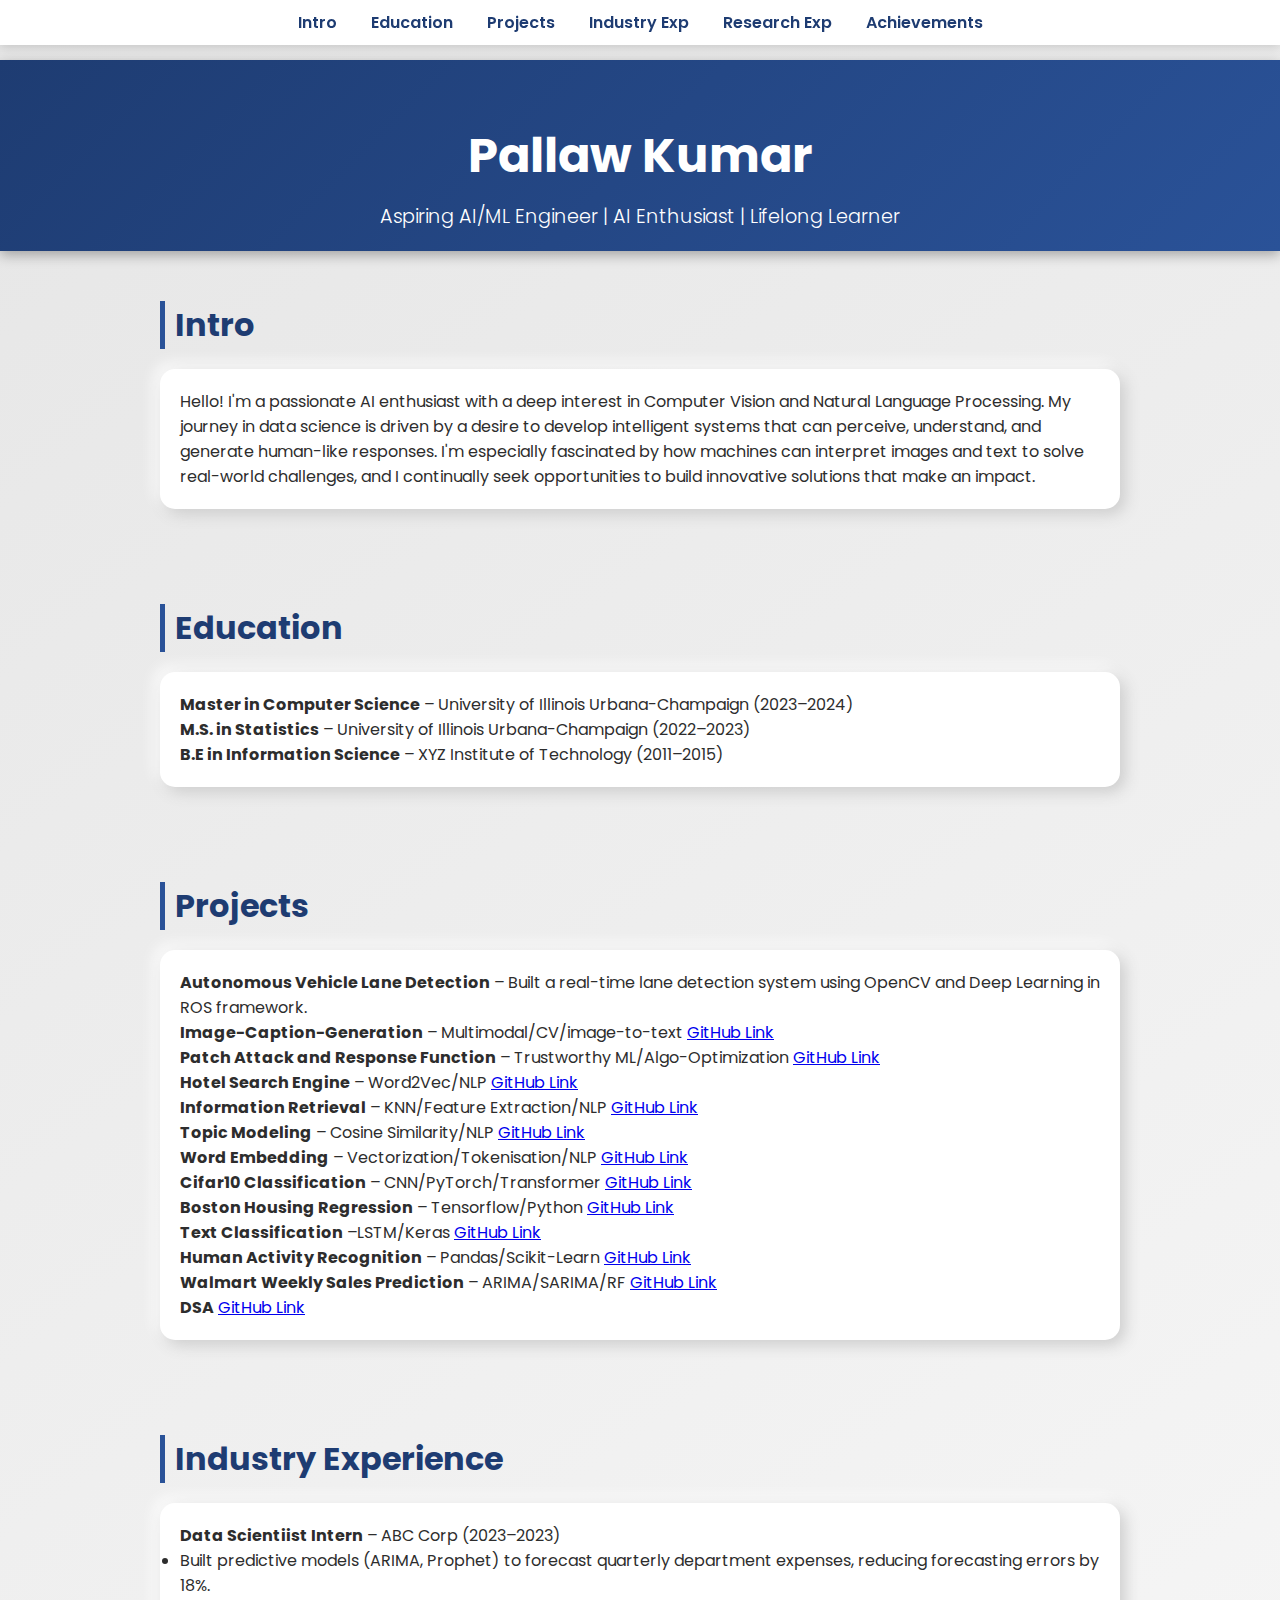
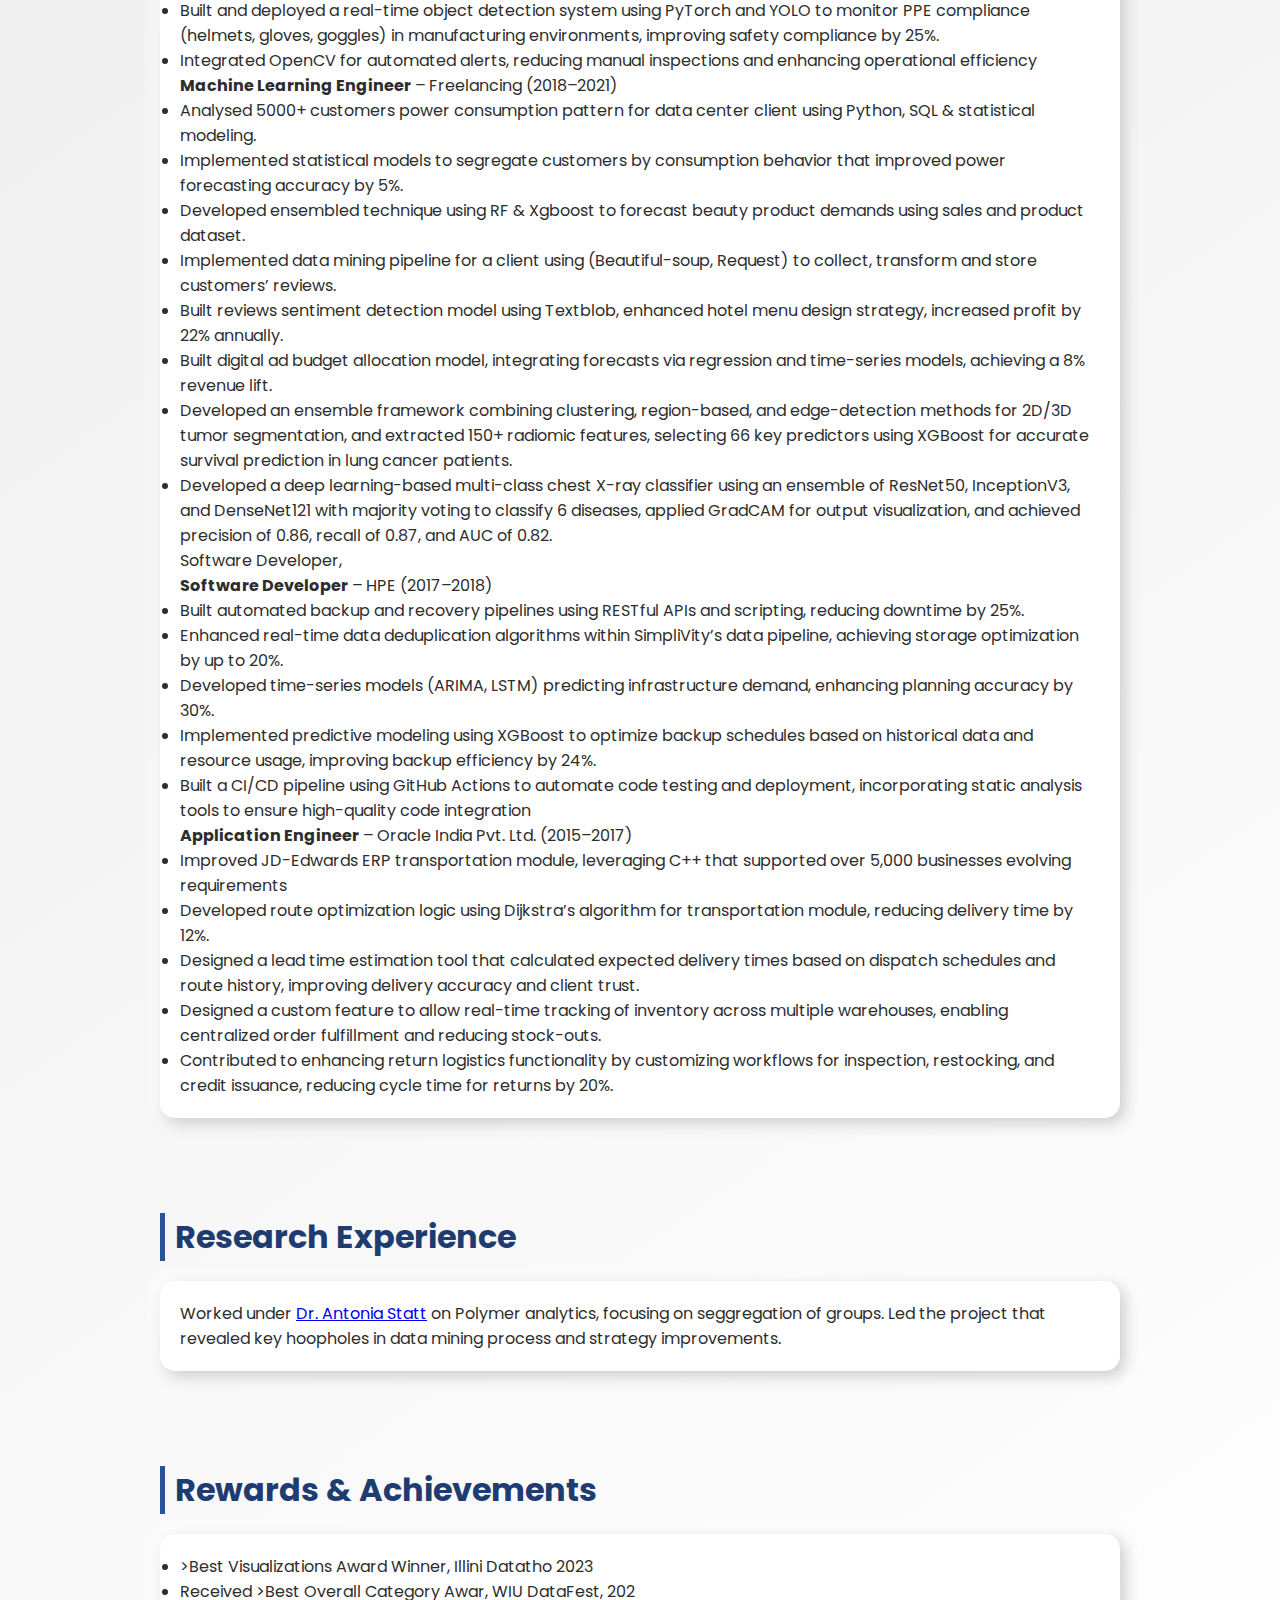
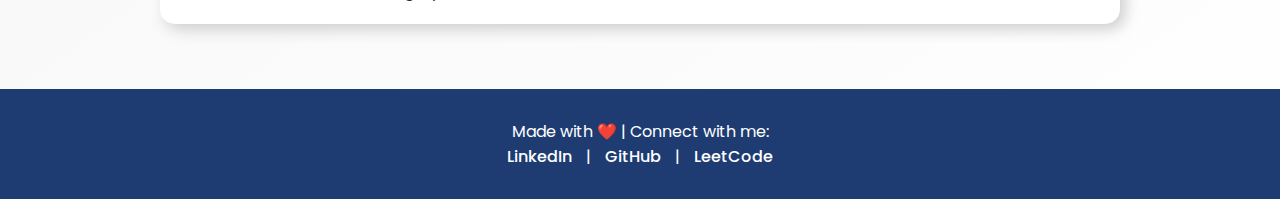
<file: index.html>
<!DOCTYPE html>
<html lang="en">
<head>
  <meta charset="UTF-8" />
  <meta name="viewport" content="width=device-width, initial-scale=1.0" />
  <title>Pallaw Kumar | Portfolio</title>
  <link href="https://fonts.googleapis.com/css2?family=Poppins:wght@300;500;700&display=swap" rel="stylesheet" />
  <style>
    * {
      box-sizing: border-box;
      margin: 0;
      padding: 0;
      font-family: 'Poppins', sans-serif;
      scroll-behavior: smooth;
    }
    body {
      background: linear-gradient(145deg, #e6e6e6, #ffffff);
      color: #2d2d2d;
      padding-top: 60px;
    }
    header {
      background: linear-gradient(135deg, #1e3c72, #2a5298);
      color: white;
      padding: 60px 20px 20px;
      text-align: center;
      box-shadow: 0 4px 12px rgba(0, 0, 0, 0.3);
    }
    nav {
      background: #ffffff;
      padding: 10px 20px;
      text-align: center;
      box-shadow: 0 2px 10px rgba(0,0,0,0.15);
      position: fixed;
      top: 0;
      width: 100%;
      z-index: 1000;
    }
    nav a {
      margin: 0 15px;
      text-decoration: none;
      color: #1e3c72;
      font-weight: 600;
      transition: color 0.3s;
    }
    nav a:hover {
      color: #2a5298;
    }
    header h1 {
      font-size: 3rem;
      margin-bottom: 10px;
    }
    header p {
      font-size: 1.2rem;
      font-weight: 300;
    }
    section {
      padding: 30px 20px;
      max-width: 1000px;
      margin: 20px auto;
    }
    section h2 {
      font-size: 2rem;
      color: #1e3c72;
      margin-bottom: 20px;
      border-left: 5px solid #2a5298;
      padding-left: 10px;
    }
    .card {
      background: #ffffff;
      border-radius: 15px;
      padding: 20px;
      box-shadow: 5px 5px 15px #cccccc, -5px -5px 15px #ffffff;
      margin-bottom: 15px;
      transition: transform 0.3s ease, box-shadow 0.3s ease;
    }
    .card:hover {
      transform: scale(1.02);
      box-shadow: 8px 8px 20px #cccccc, -8px -8px 20px #ffffff;
    }
    footer {
      text-align: center;
      padding: 30px;
      background: #1e3c72;
      color: white;
    }
    .social-links a {
      margin: 0 10px;
      color: white;
      text-decoration: none;
      font-weight: 500;
    }
    .social-links a:hover {
      text-decoration: underline;
    }
    @media (max-width: 768px) {
      header h1 {
        font-size: 2rem;
      }
      section h2 {
        font-size: 1.5rem;
      }
      nav a {
        display: inline-block;
        margin: 10px 10px;
      }
    }
  </style>
</head>
<body>
  <header>
    <h1>Pallaw Kumar</h1>
    <p>Aspiring AI/ML Engineer | AI Enthusiast | Lifelong Learner</p>
  </header>

  <nav>
    <a href="#intro">Intro</a>
    <a href="#education">Education</a>
    <a href="#projects">Projects</a>
    <a href="#industry-exp">Industry Exp</a>
    <a href="#research-exp">Research Exp</a>
    <a href="#achievements">Achievements</a>
  </nav>

  <section id="intro">
    <h2>Intro</h2>
    <div class="card">
      <p>Hello! I'm a passionate AI enthusiast with a deep interest in Computer Vision and Natural Language Processing. My journey in data science is driven by a desire to develop intelligent systems that can perceive, understand, and generate human-like responses. I'm especially fascinated by how machines can interpret images and text to solve real-world challenges, and I continually seek opportunities to build innovative solutions that make an impact.</p>
    </div>
  </section>

  <section id="education">
    <h2>Education</h2>
    <div class="card">
      <p><strong>Master in Computer Science</strong> – University of Illinois Urbana-Champaign (2023–2024)</p>
      <p><strong>M.S. in Statistics</strong> – University of Illinois Urbana-Champaign (2022–2023)</p>
      <p><strong>B.E in Information Science</strong> – XYZ Institute of Technology (2011–2015)</p>
    </div>
  </section>

  <section id="projects">
    <h2>Projects</h2>
    <div class="card">
      <p><strong>Autonomous Vehicle Lane Detection</strong> – Built a real-time lane detection system using OpenCV and Deep Learning in ROS framework.</p>
      <p><strong>Image-Caption-Generation</strong> – Multimodal/CV/image-to-text <a href="https://github.com/Pkpallaw16/Image-Caption-Generation">GitHub Link</a></p>
      <p><strong>Patch Attack and Response Function</strong> – Trustworthy ML/Algo-Optimization <a href="https://github.com/Pkpallaw16/Patch-Attack-and-Response-Function">GitHub Link</a></p>
      <p><strong>Hotel Search Engine</strong> – Word2Vec/NLP <a href="https://github.com/Pkpallaw16/Hotel-Search-Engine">GitHub Link</a></p>
      <p><strong>Information Retrieval</strong> – KNN/Feature Extraction/NLP <a href="https://github.com/Pkpallaw16/Machine-Learning-Algorithms/blob/main/Information_Retreival.ipynb">GitHub Link</a></p>
      <p><strong>Topic Modeling</strong> – Cosine Similarity/NLP <a href="https://github.com/Pkpallaw16/Natural-Language-Processing/blob/main/Topic_Modelling.ipynb">GitHub Link</a></p>
      <p><strong>Word Embedding</strong> – Vectorization/Tokenisation/NLP <a href="https://github.com/Pkpallaw16/Natural-Language-Processing/blob/main/Word_Embeddings.ipynb">GitHub Link</a></p>
      <p><strong>Cifar10 Classification</strong> – CNN/PyTorch/Transformer <a href="https://github.com/Pkpallaw16/Deep-Learning/blob/main/DL_Pytorch_cifar10.ipynb">GitHub Link</a></p>
      <p><strong>Boston Housing Regression</strong> – Tensorflow/Python <a href="https://github.com/Pkpallaw16/Deep-Learning/blob/main/DL_Tensorflow_Boston_Housing_Regression.ipynb">GitHub Link</a></p>
      <p><strong>Text Classification</strong> –LSTM/Keras  <a href="https://github.com/Pkpallaw16/Machine-Learning-Algorithms/blob/main/Text_Classification.ipynb">GitHub Link</a></p>
      <p><strong>Human Activity Recognition</strong> – Pandas/Scikit-Learn <a href="https://github.com/Pkpallaw16/Machine-Learning-Algorithms/blob/main/Health_Activity_Recognition_assignment.ipynb">GitHub Link</a></p>
      <p><strong>Walmart Weekly Sales Prediction</strong> – ARIMA/SARIMA/RF <a href="https://github.com/Pkpallaw16/WalmartSalesForecast/blob/main/Group12_STAT_429_Project_Report.pdf">GitHub Link</a></p>
      <p><strong>DSA</strong> <a href="https://github.com/Pkpallaw16/Data-Structure-And-Algorithms">GitHub Link</a></p>
    </div>
  </section>

  <section id="industry-exp">
    <h2>Industry Experience</h2>
    <div class="card">
      <p><strong>Data Scientiist Intern</strong> – ABC Corp (2023–2023)</p>
      <ul>
        <li>Built predictive models (ARIMA, Prophet) to forecast quarterly department expenses, reducing forecasting errors by 18%.</li>
        <li>Built and deployed a real-time object detection system using PyTorch and YOLO to monitor PPE compliance (helmets, gloves,
goggles) in manufacturing environments, improving safety compliance by 25%.</li>
        <li>Integrated OpenCV for automated alerts, reducing manual inspections and enhancing operational efficiency</li>
      </ul>
      <p><strong>Machine Learning Engineer</strong> – Freelancing (2018–2021)</p>
      <ul>
       <li>Analysed 5000+ customers power consumption pattern for data center client using Python, SQL & statistical modeling. </li>
       <li>Implemented statistical models to segregate customers by consumption behavior that improved power forecasting accuracy by 5%.</li>
       <li>Developed ensembled technique using RF & Xgboost to forecast beauty product demands using sales and product dataset.</li>
       <li>Implemented data mining pipeline for a client using (Beautiful-soup, Request) to collect, transform and store customers’ reviews.</li>
       <li>Built reviews sentiment detection model using Textblob, enhanced hotel menu design strategy, increased profit by 22% annually.</li>
       <li>Built digital ad budget allocation model, integrating forecasts via regression and time-series models, achieving a 8% revenue lift.</li>
       <li>Developed an ensemble framework combining clustering, region-based, and edge-detection methods for 2D/3D tumor segmentation,
and extracted 150+ radiomic features, selecting 66 key predictors using XGBoost for accurate survival prediction in lung cancer
patients.</li>
      <li>Developed a deep learning-based multi-class chest X-ray classifier using an ensemble of ResNet50, InceptionV3, and DenseNet121
with majority voting to classify 6 diseases, applied GradCAM for output visualization, and achieved precision of 0.86, recall of 0.87,
and AUC of 0.82.</li>
Software Developer,
      </ul>
      <p><strong>Software Developer</strong> – HPE (2017–2018)</p>
      <ul>
        <li>Built automated backup and recovery pipelines using RESTful APIs and scripting, reducing downtime by 25%.</li>
        <li>Enhanced real-time data deduplication algorithms within SimpliVity’s data pipeline, achieving storage optimization by up to 20%.</li>
        <li>Developed time-series models (ARIMA, LSTM) predicting infrastructure demand, enhancing planning accuracy by 30%.</li>
        <li>Implemented predictive modeling using XGBoost to optimize backup schedules based on historical data and resource usage,
improving backup efficiency by 24%.</li>
        <li>Built a CI/CD pipeline using GitHub Actions to automate code testing and deployment, incorporating static analysis tools to
ensure high-quality code integration</li>
      </ul>
      <p><strong>Application Engineer</strong> – Oracle India Pvt. Ltd. (2015–2017)</p>
      <ul>
        <li>Improved JD-Edwards ERP transportation module, leveraging C++ that supported over 5,000 businesses evolving requirements</li>
        <li>Developed route optimization logic using Dijkstra’s algorithm for transportation module, reducing delivery time by 12%.</li>
        <li>Designed a lead time estimation tool that calculated expected delivery times based on dispatch schedules and route history,
improving delivery accuracy and client trust.</li>
        <li>Designed a custom feature to allow real-time tracking of inventory across multiple warehouses, enabling centralized order fulfillment
and reducing stock-outs.</li>
        <li>Contributed to enhancing return logistics functionality by customizing workflows for inspection, restocking, and credit issuance,
reducing cycle time for returns by 20%.</li>
      </ul>
    </div>
  </section>

  <section id="research-exp">
    <h2>Research Experience</h2>
    <div class="card">
      <p>Worked under <a href="https://matse.illinois.edu/people/profile/statt">Dr. Antonia Statt</a> on Polymer analytics, focusing on seggregation of groups. Led the project that revealed key hoopholes in data mining process and strategy improvements.</p>
    </div>
  </section>

  <section id="achievements">
    <h2>Rewards & Achievements</h2>
    <div class="card">
      <ul>
        <li>>Best Visualizations Award Winner,  Illini Datatho 2023</li>
        <li>Received >Best Overall Category Awar,  WIU DataFest, 202</li>
      </ul>
    </div>
  </section>

  <footer>
    <p>Made with ❤️ | Connect with me:</p>
    <div class="social-links">
      <a href="https://www.linkedin.com/in/pallawk2/" target="_blank">LinkedIn</a> |
      <a href="https://github.com/Pkpallaw16" target="_blank">GitHub</a> |
      <a href="https://leetcode.com/" target="_blank">LeetCode</a>
    </div>
  </footer>
</body>
</html>
</file>
